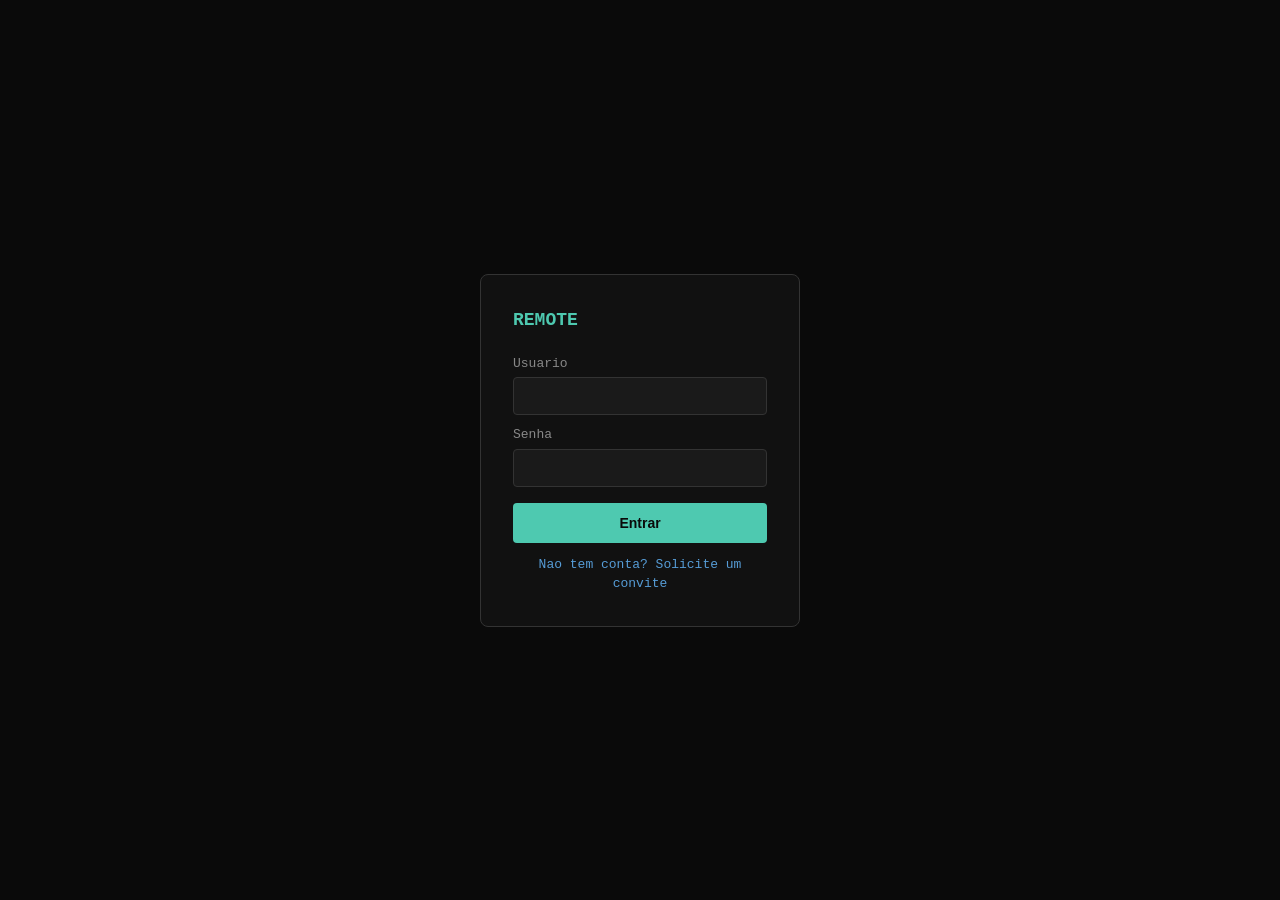
<file: web/play/index.html>
<!DOCTYPE html>
<html lang="pt-BR">
<head>
  <meta charset="UTF-8">
  <meta name="viewport" content="width=device-width, initial-scale=1.0, user-scalable=no">
  <link rel="icon" type="image/svg+xml" href="favicon.svg">
  <title>REMOTE — Jogar</title>
  <style>
    * { margin:0; padding:0; box-sizing:border-box; }
    body {
      background: #0a0a0a; color: #c8c8c8;
      font-family: 'Courier New', 'Consolas', monospace;
      font-size: 14px; line-height: 1.5;
      min-height: 100vh; display: flex; justify-content: center;
    }
    #game-container {
      width: 100%; max-width: 720px;
      display: flex; flex-direction: column;
      min-height: 100vh;
      border-left: 1px solid #1a1a1a;
      border-right: 1px solid #1a1a1a;
    }
    #header {
      background: #111; border-bottom: 1px solid #222;
      padding: 8px 16px; display: flex; justify-content: space-between;
      align-items: center; flex-shrink: 0;
    }
    #header .logo { color:#4ec9b0; font-weight:bold; font-size:16px; }
    #header .status { color:#666; font-size:12px; }
    #output {
      flex: 1; overflow-y: auto; padding: 16px;
      white-space: pre-wrap; word-wrap: break-word;
      font-size: 13px;
    }

    /* Choice buttons */
    #choices {
      display: flex; flex-wrap: wrap; gap: 6px;
      padding: 8px 12px; background: #0d0d0d;
      border-top: 1px solid #1a1a1a;
      flex-shrink: 0;
    }
    .choice-btn {
      background: #1a2a1a; color: #4ec9b0;
      border: 1px solid #2a4a2a; border-radius: 6px;
      padding: 10px 16px; font-size: 14px;
      font-family: inherit; cursor: pointer;
      flex: 1 1 auto; min-width: 60px;
      text-align: center; transition: all 0.15s;
    }
    .choice-btn:hover, .choice-btn:active {
      background: #2a4a2a; border-color: #4ec9b0;
    }

    /* Action bar */
    #actions {
      display: flex; gap: 4px;
      padding: 6px 12px; background: #0d0d0d;
      border-top: 1px solid #1a1a1a;
      flex-shrink: 0;
    }
    .action-btn {
      background: #1a1a1a; color: #888;
      border: 1px solid #2a2a2a; border-radius: 4px;
      padding: 8px 12px; font-size: 12px;
      font-family: inherit; cursor: pointer;
      flex: 1; text-align: center; transition: all 0.15s;
    }
    .action-btn:hover, .action-btn:active {
      color: #4ec9b0; border-color: #4ec9b0;
    }
    .action-btn.highlight { color: #d7ba7d; border-color: #4a3a1a; }

    /* Text input (collapsible) */
    #input-area {
      background: #111; border-top: 1px solid #222;
      padding: 6px 12px; display: flex; gap: 6px;
      flex-shrink: 0;
    }
    #input-area input {
      flex: 1; background: #1a1a1a; border: 1px solid #333;
      color: #c8c8c8; padding: 8px 12px; border-radius: 4px;
      font-family: inherit; font-size: 14px; outline: none;
    }
    #input-area input:focus { border-color: #4ec9b0; caret-color: #4ec9b0; }
    #input-area .send-btn {
      background: #4ec9b0; color: #0a0a0a; border: none;
      padding: 8px 16px; border-radius: 4px; font-weight: bold;
      font-size: 14px; cursor: pointer;
    }
    #input-area .send-btn:hover { background: #3da892; }
    #input-area.hidden { display: none; }

    /* Login overlay */
    #login-overlay {
      position: fixed; top:0; left:0; right:0; bottom:0;
      background: #0a0a0a; display: flex; align-items: center;
      justify-content: center; z-index: 10;
    }
    #login-box {
      background: #111; border: 1px solid #333; border-radius: 8px;
      padding: 32px; width: 320px; max-width: 90%;
    }
    #login-box h2 { color:#4ec9b0; margin-bottom: 20px; font-size:18px; }
    #login-box label { display:block; margin: 10px 0 4px; color:#888; font-size:13px; }
    #login-box input {
      width:100%; background:#1a1a1a; border:1px solid #333; color:#c8c8c8;
      padding:10px; border-radius:4px; font-family:inherit; font-size:14px;
    }
    #login-box .btn-login {
      width:100%; margin-top:16px; background:#4ec9b0; color:#0a0a0a;
      border:none; padding:12px; border-radius:4px; font-weight:bold;
      font-size:14px; cursor:pointer;
    }
    #login-box .btn-login:hover { background:#3da892; }
    #login-box .error { color:#d16969; font-size:13px; margin-top:8px; }
    #login-box .switch { color:#569cd6; font-size:13px; margin-top:12px; cursor:pointer; text-align:center; }
    .hidden { display:none !important; }
  </style>
</head>
<body>
      <div id="login-overlay">
    <div id="login-box">
      <h2>REMOTE</h2>
      <div id="login-form">
        <label>Usuario</label>
        <input type="text" id="login-user" autocomplete="username">
        <label>Senha</label>
        <input type="password" id="login-pass" autocomplete="current-password">
        <button class="btn-login" onclick="doLogin()">Entrar</button>
        <div id="login-error" class="error"></div>
        <div class="switch" onclick="showInvite()">Nao tem conta? Solicite um convite</div>
      </div>
      <div id="invite-modal" class="hidden">
        <p style="color:#aaa; line-height:1.6; margin-top:16px;">
          As contas sao criadas por convite.<br><br>
          Envie um e-mail para <strong style="color:#4ec9b0;">contato@rizomatico.org</strong>
          solicitando acesso que criaremos sua conta.
        </p>
        <button class="btn-login" onclick="showLogin()" style="margin-top:20px;">Voltar ao login</button>
      </div>
    </div>
  </div>

  <div id="game-container">
    <div id="header">
      <span class="logo">REMOTE</span>
      <span class="status" id="status-bar"></span>
    </div>
    <div id="output"></div>
    <div id="choices"></div>
    <div id="actions">
      <button class="action-btn" onclick="sendNum(1)">1</button>
      <button class="action-btn" onclick="sendNum(2)">2</button>
      <button class="action-btn" onclick="sendNum(3)">3</button>
      <button class="action-btn" onclick="sendNum(4)">4</button>
      <button class="action-btn" onclick="sendNum(5)">5</button>
      <button class="action-btn" onclick="sendNum(6)">6</button>
      <button class="action-btn" onclick="sendNum(7)">7</button>
      <button class="action-btn highlight" onclick="sendCmd('menu')">Menu</button>
      <button class="action-btn highlight" onclick="sendCmd('i')">Inv</button>
      <button class="action-btn highlight" onclick="sendCmd('ajuda')">?</button>
      <button class="action-btn" onclick="toggleInput()">⌨</button>
    </div>
    <div id="input-area">
      <input type="text" id="cmd-input" placeholder="Digite..." autofocus>
      <button class="send-btn" onclick="sendCmd(document.getElementById('cmd-input').value)">Ok</button>
    </div>
  </div>

  <script>
    let token = '';

    function showLogin() {
      document.getElementById('invite-modal').classList.add('hidden');
      document.getElementById('login-form').classList.remove('hidden');
    }
    function showInvite() {
      document.getElementById('login-form').classList.add('hidden');
      document.getElementById('invite-modal').classList.remove('hidden');
    }

    async function api(path, data) {
      const r = await fetch(path, {
        method: 'POST', headers: {'Content-Type': 'application/json'},
        body: JSON.stringify(data)
      });
      return r.json();
    }

    function appendOutput(text) {
      const out = document.getElementById('output');
      out.textContent += text;
      out.scrollTop = out.scrollHeight;
    }

    function parseChoices(text) {
      const choices = [];
      const lines = text.split('\n');
      for (const line of lines) {
        const m = line.match(/^\s*(\d+)\)\s(.+)/);
        if (m) choices.push({ num: parseInt(m[1]), text: m[2] });
      }
      return choices;
    }

    function updateChoices(text) {
      const container = document.getElementById('choices');
      const parsed = parseChoices(text);
      if (parsed.length === 0) {
        container.innerHTML = '';
        return;
      }
      let html = '';
      for (const c of parsed) {
        html += `<button class="choice-btn" onclick="sendNum(${c.num})">${c.num}) ${c.text}</button>`;
      }
      container.innerHTML = html;
    }

    function handleOutput(text, redraw) {
      const out = document.getElementById('output');
      if (redraw) {
        out.textContent = text;
      } else {
        out.textContent += text + '\n';
      }
      out.scrollTop = out.scrollHeight;
      updateChoices(text);
    }

    async function sendCmd(input) {
      if (!token) return;
      document.getElementById('cmd-input').value = '';
      const r = await api('/api/command', {token, input});
      if (r.output) {
        handleOutput(r.output, r.redraw);
      }
      if (!r.continue) {
        token = '';
        document.getElementById('login-overlay').classList.remove('hidden');
      }
    }

    function sendNum(n) { sendCmd(String(n)); }

    function toggleInput() {
      const el = document.getElementById('input-area');
      el.classList.toggle('hidden');
      if (!el.classList.contains('hidden')) {
        document.getElementById('cmd-input').focus();
      }
    }

    async function doLogin() {
      const user = document.getElementById('login-user').value;
      const pass = document.getElementById('login-pass').value;
      document.getElementById('login-error').textContent = '';
      const d = await api('/api/login', {username: user, password: pass});
      if (d.status === 'ok') {
        token = d.token;
        document.getElementById('login-overlay').classList.add('hidden');
        const r0 = await api('/api/command', {token, input: ''});
        if (r0.output) {
          handleOutput(r0.output, true);
        }
        if (d.world) {
          document.getElementById('status-bar').textContent = d.world;
        }
      } else {
        document.getElementById('login-error').textContent = d || 'Erro no login';
      }
    }



    document.getElementById('login-pass').addEventListener('keydown', (e) => {
      if (e.key === 'Enter') doLogin();
    });
    document.getElementById('cmd-input').addEventListener('keydown', (e) => {
      if (e.key === 'Enter') {
        sendCmd(document.getElementById('cmd-input').value);
      }
    });
  </script>
</body>
</html>
</file>
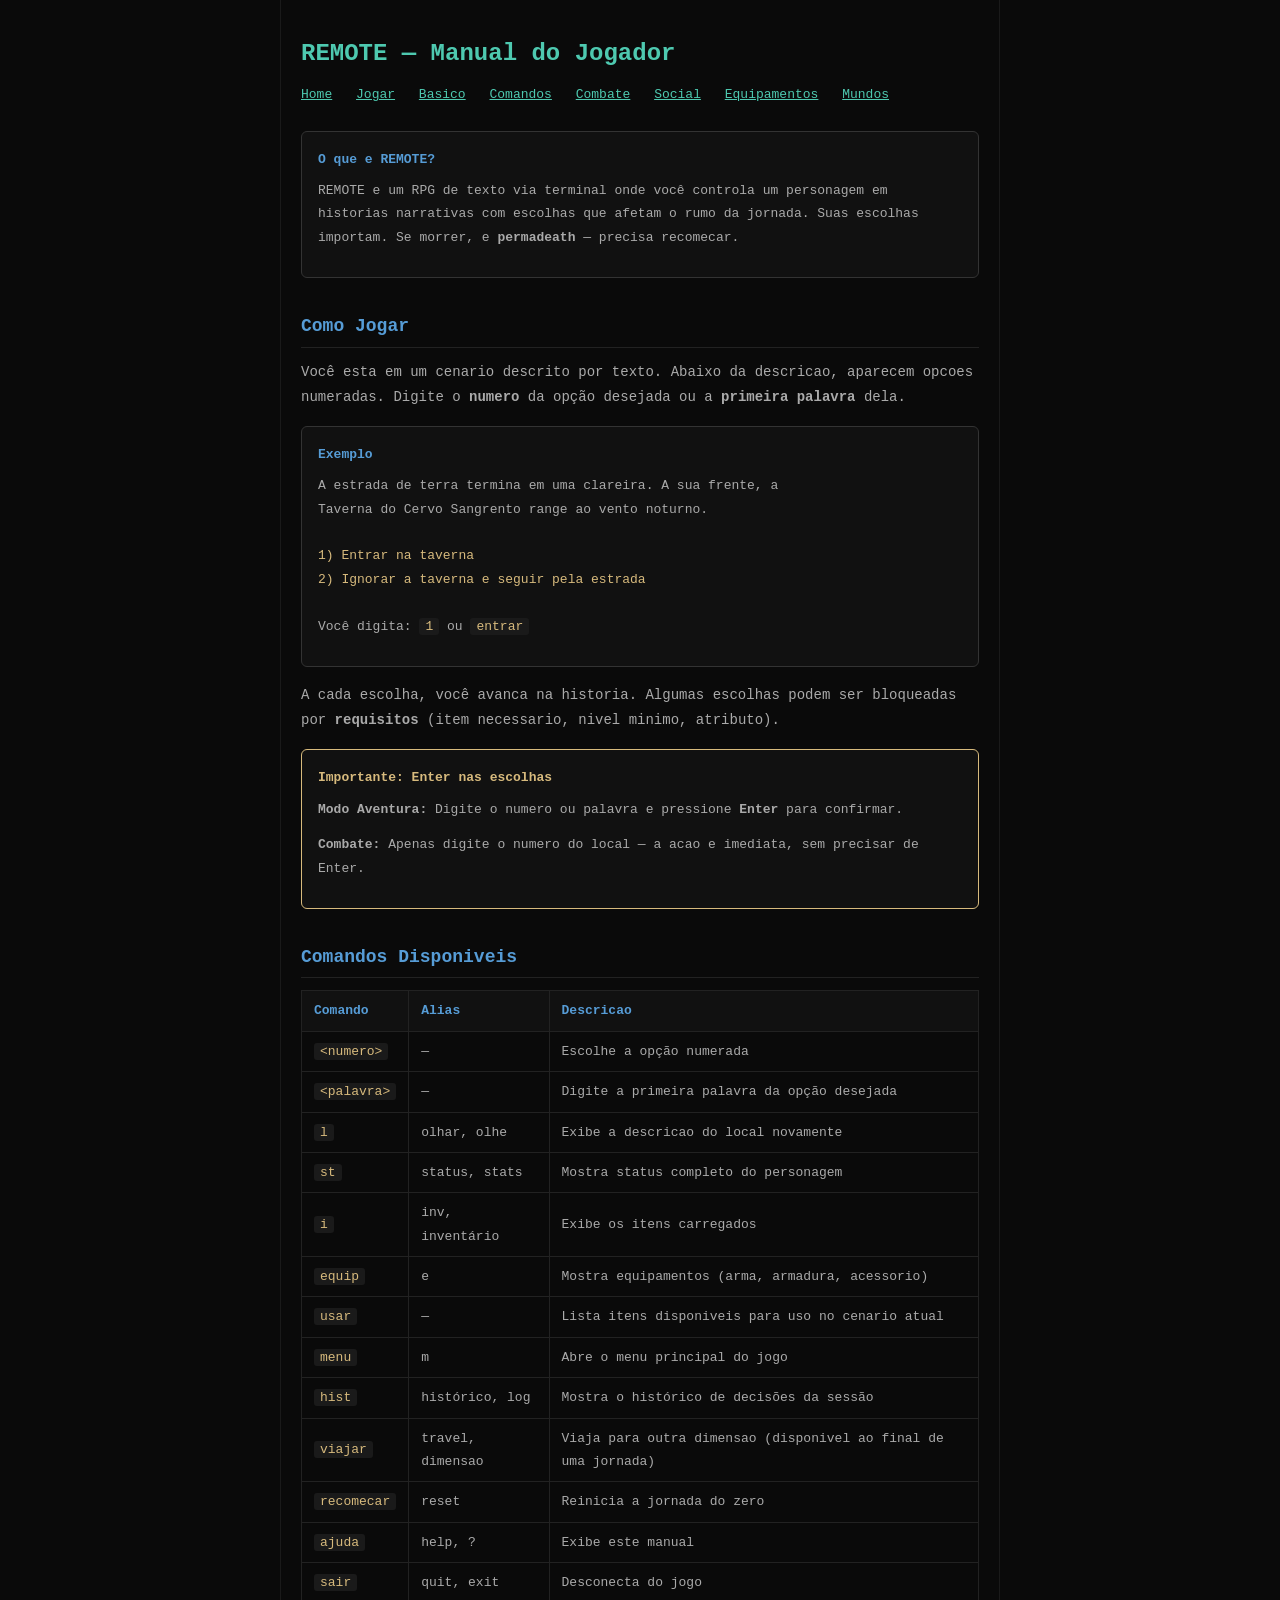
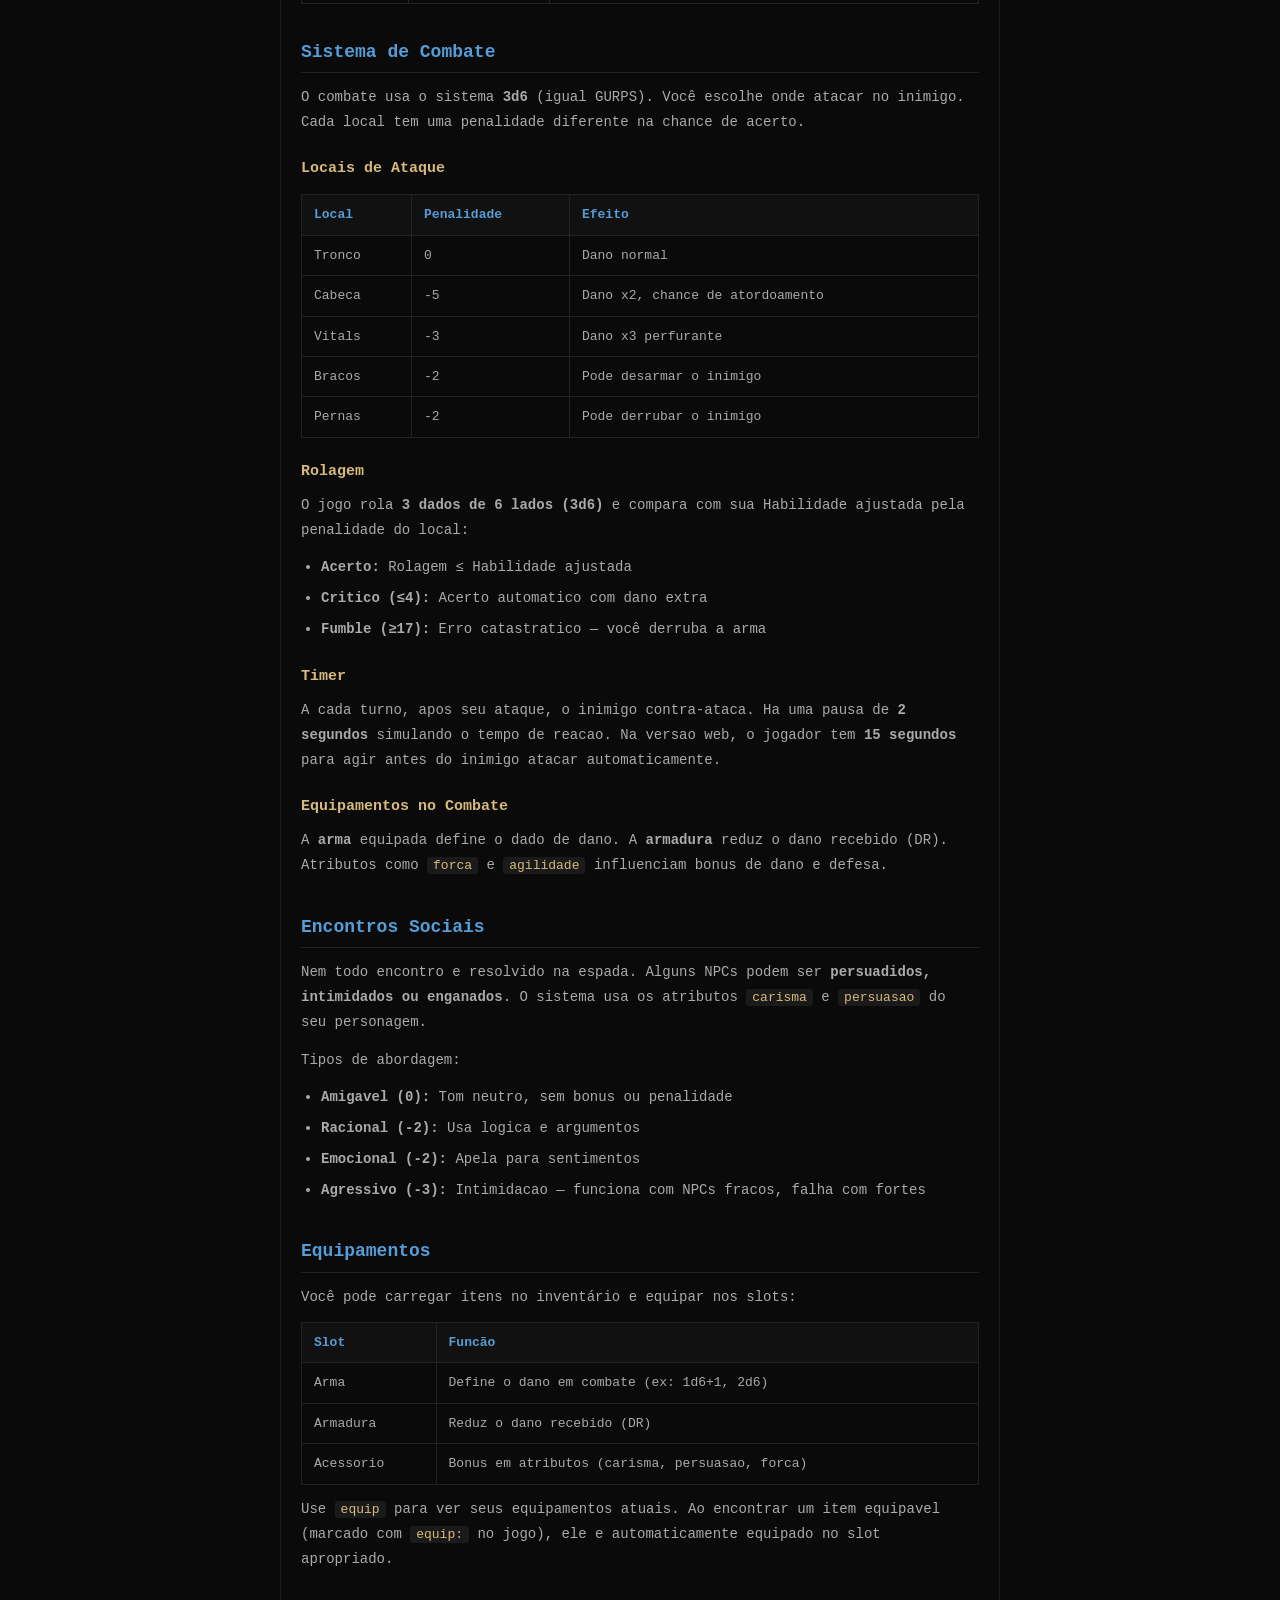
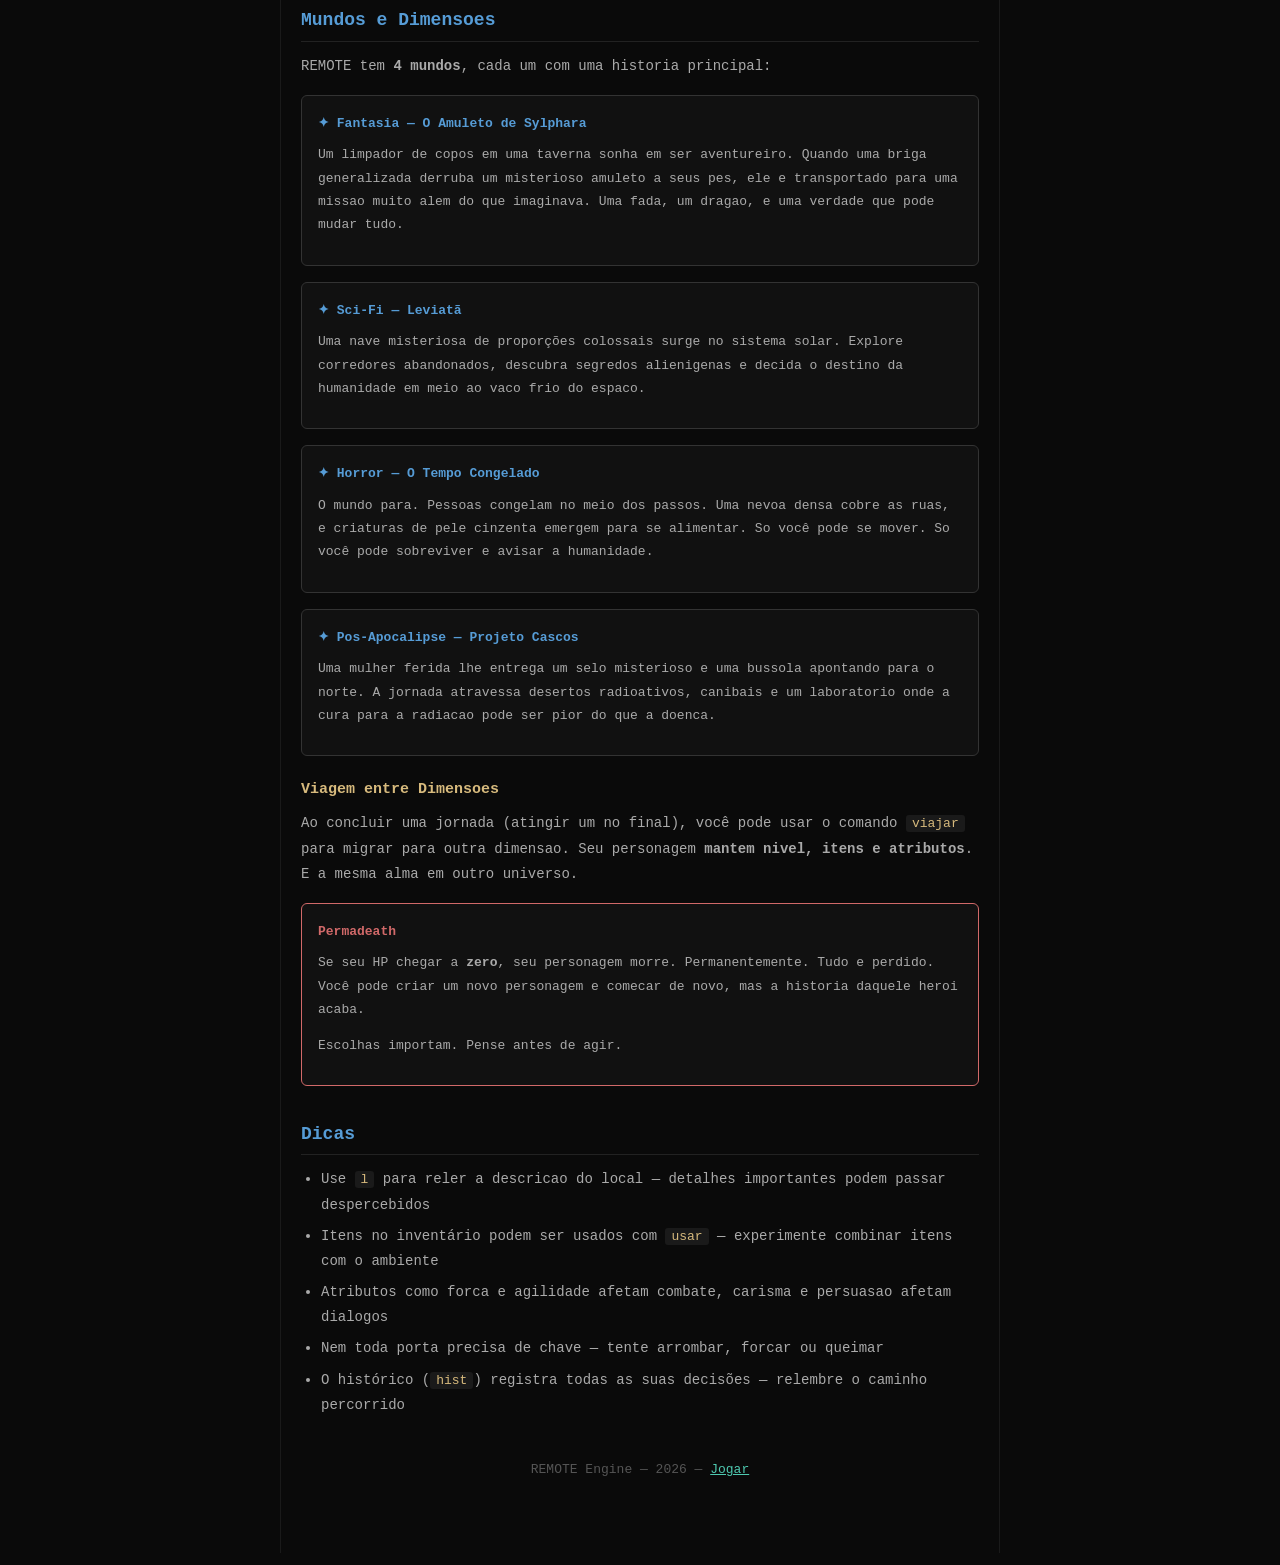
<file: web/play/manual.html>
<!DOCTYPE html>
<html lang="pt-BR">
<head>
  <meta charset="UTF-8">
  <meta name="viewport" content="width=device-width, initial-scale=1.0">
  <title>REMOTE — Manual do Jogador</title>
  <style>
    * { margin:0; padding:0; box-sizing:border-box; }
    body {
      background: #0a0a0a; color: #c8c8c8;
      font-family: 'Courier New', 'Consolas', monospace;
      font-size: 14px; line-height: 1.8;
      display: flex; justify-content: center;
    }
    .container {
      max-width: 720px; width: 100%; padding: 32px 20px 60px;
      border-left: 1px solid #1a1a1a; border-right: 1px solid #1a1a1a;
      min-height: 100vh;
    }
    h1 { color: #4ec9b0; font-size: 24px; margin-bottom: 8px; }
    h2 { color: #569cd6; font-size: 18px; margin: 32px 0 12px; border-bottom: 1px solid #222; padding-bottom: 4px; }
    h3 { color: #d7ba7d; font-size: 15px; margin: 20px 0 8px; }
    p { margin-bottom: 12px; color: #aaa; }
    ul { margin: 8px 0 16px 20px; }
    li { margin-bottom: 6px; color: #aaa; }
    code { background: #1a1a1a; color: #d7ba7d; padding: 1px 6px; border-radius: 3px; font-size: 13px; }
    .cmd { color: #4ec9b0; }
    .highlight { color: #d7ba7d; }
    .box {
      background: #111; border: 1px solid #333; border-radius: 6px;
      padding: 16px; margin: 16px 0;
    }
    .box-title { color: #569cd6; font-weight: bold; margin-bottom: 8px; font-size: 13px; }
    .box p, .box li { font-size: 13px; }
    table { width:100%; border-collapse: collapse; margin: 12px 0; font-size: 13px; }
    th, td { border: 1px solid #222; padding: 8px 12px; text-align: left; }
    th { background: #111; color: #569cd6; }
    td { color: #aaa; }
    a { color: #4ec9b0; }
    .tag { display: inline-block; background: #1a1a1a; color: #888; padding: 2px 8px; border-radius: 3px; font-size: 12px; margin: 2px; }
    .header-links { margin-bottom: 24px; font-size: 13px; }
    .header-links a { margin-right: 16px; color: #4ec9b0; }
  </style>
</head>
<body>
  <div class="container">
    <h1>REMOTE — Manual do Jogador</h1>
    <div class="header-links">
      <a href="/">Home</a>
      <a href="/play">Jogar</a>
      <a href="#basico">Basico</a>
      <a href="#comandos">Comandos</a>
      <a href="#combate">Combate</a>
      <a href="#social">Social</a>
      <a href="#equip">Equipamentos</a>
      <a href="#mundo">Mundos</a>
    </div>

    <div class="box">
      <div class="box-title">O que e REMOTE?</div>
       <p>REMOTE e um RPG de texto via terminal onde você controla um personagem em historias narrativas com escolhas que afetam o rumo da jornada. Suas escolhas importam. Se morrer, e <strong>permadeath</strong> — precisa recomecar.</p>
    </div>

    <h2 id="basico">Como Jogar</h2>
    <p>Você esta em um cenario descrito por texto. Abaixo da descricao, aparecem opcoes numeradas. Digite o <strong>numero</strong> da opção desejada ou a <strong>primeira palavra</strong> dela.</p>

    <div class="box">
      <div class="box-title">Exemplo</div>
      <p>
        A estrada de terra termina em uma clareira. A sua frente, a<br>
        Taverna do Cervo Sangrento range ao vento noturno.<br><br>
        <span class="highlight">1) Entrar na taverna</span><br>
        <span class="highlight">2) Ignorar a taverna e seguir pela estrada</span><br><br>
        Você digita: <code>1</code> ou <code>entrar</code>
      </p>
    </div>

    <p>A cada escolha, você avanca na historia. Algumas escolhas podem ser bloqueadas por <strong>requisitos</strong> (item necessario, nivel minimo, atributo).</p>

    <div class="box" style="border-color: #d7ba7d;">
      <div class="box-title" style="color: #d7ba7d;">Importante: Enter nas escolhas</div>
      <p><strong>Modo Aventura:</strong> Digite o numero ou palavra e pressione <strong>Enter</strong> para confirmar.</p>
      <p><strong>Combate:</strong> Apenas digite o numero do local — a acao e imediata, sem precisar de Enter.</p>
    </div>

    <h2 id="comandos">Comandos Disponiveis</h2>
    <table>
      <tr><th>Comando</th><th>Alias</th><th>Descricao</th></tr>
      <tr><td><code>&lt;numero&gt;</code></td><td>—</td><td>Escolhe a opção numerada</td></tr>
      <tr><td><code>&lt;palavra&gt;</code></td><td>—</td><td>Digite a primeira palavra da opção desejada</td></tr>
      <tr><td><code>l</code></td><td>olhar, olhe</td><td>Exibe a descricao do local novamente</td></tr>
      <tr><td><code>st</code></td><td>status, stats</td><td>Mostra status completo do personagem</td></tr>
      <tr><td><code>i</code></td><td>inv, inventário</td><td>Exibe os itens carregados</td></tr>
      <tr><td><code>equip</code></td><td>e</td><td>Mostra equipamentos (arma, armadura, acessorio)</td></tr>
      <tr><td><code>usar</code></td><td>—</td><td>Lista itens disponiveis para uso no cenario atual</td></tr>
      <tr><td><code>menu</code></td><td>m</td><td>Abre o menu principal do jogo</td></tr>
      <tr><td><code>hist</code></td><td>histórico, log</td><td>Mostra o histórico de decisões da sessão</td></tr>
      <tr><td><code>viajar</code></td><td>travel, dimensao</td><td>Viaja para outra dimensao (disponivel ao final de uma jornada)</td></tr>
      <tr><td><code>recomecar</code></td><td>reset</td><td>Reinicia a jornada do zero</td></tr>
      <tr><td><code>ajuda</code></td><td>help, ?</td><td>Exibe este manual</td></tr>
      <tr><td><code>sair</code></td><td>quit, exit</td><td>Desconecta do jogo</td></tr>
    </table>

    <h2 id="combate">Sistema de Combate</h2>
    <p>O combate usa o sistema <strong>3d6</strong> (igual GURPS). Você escolhe onde atacar no inimigo. Cada local tem uma penalidade diferente na chance de acerto.</p>

    <h3>Locais de Ataque</h3>
    <table>
      <tr><th>Local</th><th>Penalidade</th><th>Efeito</th></tr>
      <tr><td>Tronco</td><td>0</td><td>Dano normal</td></tr>
      <tr><td>Cabeca</td><td>-5</td><td>Dano x2, chance de atordoamento</td></tr>
      <tr><td>Vitals</td><td>-3</td><td>Dano x3 perfurante</td></tr>
      <tr><td>Bracos</td><td>-2</td><td>Pode desarmar o inimigo</td></tr>
      <tr><td>Pernas</td><td>-2</td><td>Pode derrubar o inimigo</td></tr>
    </table>

    <h3>Rolagem</h3>
    <p>O jogo rola <strong>3 dados de 6 lados (3d6)</strong> e compara com sua Habilidade ajustada pela penalidade do local:</p>
    <ul>
      <li><strong>Acerto:</strong> Rolagem ≤ Habilidade ajustada</li>
      <li><strong>Critico (≤4):</strong> Acerto automatico com dano extra</li>
      <li><strong>Fumble (≥17):</strong> Erro catastratico — você derruba a arma</li>
    </ul>

    <h3>Timer</h3>
    <p>A cada turno, apos seu ataque, o inimigo contra-ataca. Ha uma pausa de <strong>2 segundos</strong> simulando o tempo de reacao. Na versao web, o jogador tem <strong>15 segundos</strong> para agir antes do inimigo atacar automaticamente.</p>

    <h3>Equipamentos no Combate</h3>
    <p>A <strong>arma</strong> equipada define o dado de dano. A <strong>armadura</strong> reduz o dano recebido (DR). Atributos como <code>forca</code> e <code>agilidade</code> influenciam bonus de dano e defesa.</p>

    <h2 id="social">Encontros Sociais</h2>
    <p>Nem todo encontro e resolvido na espada. Alguns NPCs podem ser <strong>persuadidos, intimidados ou enganados</strong>. O sistema usa os atributos <code>carisma</code> e <code>persuasao</code> do seu personagem.</p>

    <p>Tipos de abordagem:</p>
    <ul>
      <li><strong>Amigavel (0):</strong> Tom neutro, sem bonus ou penalidade</li>
      <li><strong>Racional (-2):</strong> Usa logica e argumentos</li>
      <li><strong>Emocional (-2):</strong> Apela para sentimentos</li>
      <li><strong>Agressivo (-3):</strong> Intimidacao — funciona com NPCs fracos, falha com fortes</li>
    </ul>

    <h2 id="equip">Equipamentos</h2>
    <p>Você pode carregar itens no inventário e equipar nos slots:</p>
    <table>
      <tr><th>Slot</th><th>Funcão</th></tr>
      <tr><td>Arma</td><td>Define o dano em combate (ex: 1d6+1, 2d6)</td></tr>
      <tr><td>Armadura</td><td>Reduz o dano recebido (DR)</td></tr>
      <tr><td>Acessorio</td><td>Bonus em atributos (carisma, persuasao, forca)</td></tr>
    </table>

    <p>Use <code>equip</code> para ver seus equipamentos atuais. Ao encontrar um item equipavel (marcado com <code>equip:</code> no jogo), ele e automaticamente equipado no slot apropriado.</p>

    <h2 id="mundo">Mundos e Dimensoes</h2>
    <p>REMOTE tem <strong>4 mundos</strong>, cada um com uma historia principal:</p>

    <div class="box">
      <div class="box-title">✦ Fantasia — O Amuleto de Sylphara</div>
      <p>Um limpador de copos em uma taverna sonha em ser aventureiro. Quando uma briga generalizada derruba um misterioso amuleto a seus pes, ele e transportado para uma missao muito alem do que imaginava. Uma fada, um dragao, e uma verdade que pode mudar tudo.</p>
    </div>

    <div class="box">
      <div class="box-title">✦ Sci-Fi — Leviatã</div>
      <p>Uma nave misteriosa de proporções colossais surge no sistema solar. Explore corredores abandonados, descubra segredos alienigenas e decida o destino da humanidade em meio ao vaco frio do espaco.</p>
    </div>

    <div class="box">
      <div class="box-title">✦ Horror — O Tempo Congelado</div>
      <p>O mundo para. Pessoas congelam no meio dos passos. Uma nevoa densa cobre as ruas, e criaturas de pele cinzenta emergem para se alimentar. So você pode se mover. So você pode sobreviver e avisar a humanidade.</p>
    </div>

    <div class="box">
      <div class="box-title">✦ Pos-Apocalipse — Projeto Cascos</div>
      <p>Uma mulher ferida lhe entrega um selo misterioso e uma bussola apontando para o norte. A jornada atravessa desertos radioativos, canibais e um laboratorio onde a cura para a radiacao pode ser pior do que a doenca.</p>
    </div>

    <h3>Viagem entre Dimensoes</h3>
    <p>Ao concluir uma jornada (atingir um no final), você pode usar o comando <code>viajar</code> para migrar para outra dimensao. Seu personagem <strong>mantem nivel, itens e atributos</strong>. E a mesma alma em outro universo.</p>

    <div class="box" style="border-color: #d16969;">
      <div class="box-title" style="color: #d16969;">Permadeath</div>
      <p>Se seu HP chegar a <strong>zero</strong>, seu personagem morre. Permanentemente. Tudo e perdido. Você pode criar um novo personagem e comecar de novo, mas a historia daquele heroi acaba.</p>
      <p>Escolhas importam. Pense antes de agir.</p>
    </div>

    <h2 id="dicas">Dicas</h2>
    <ul>
      <li>Use <code>l</code> para reler a descricao do local — detalhes importantes podem passar despercebidos</li>
      <li>Itens no inventário podem ser usados com <code>usar</code> — experimente combinar itens com o ambiente</li>
      <li>Atributos como forca e agilidade afetam combate, carisma e persuasao afetam dialogos</li>
      <li>Nem toda porta precisa de chave — tente arrombar, forcar ou queimar</li>
      <li>O histórico (<code>hist</code>) registra todas as suas decisões — relembre o caminho percorrido</li>
    </ul>

    <p style="margin-top:40px; color:#555; font-size:13px; text-align:center;">
      REMOTE Engine &mdash; 2026 &mdash; <a href="/play">Jogar</a>
    </p>
  </div>
</body>
</html>
</file>
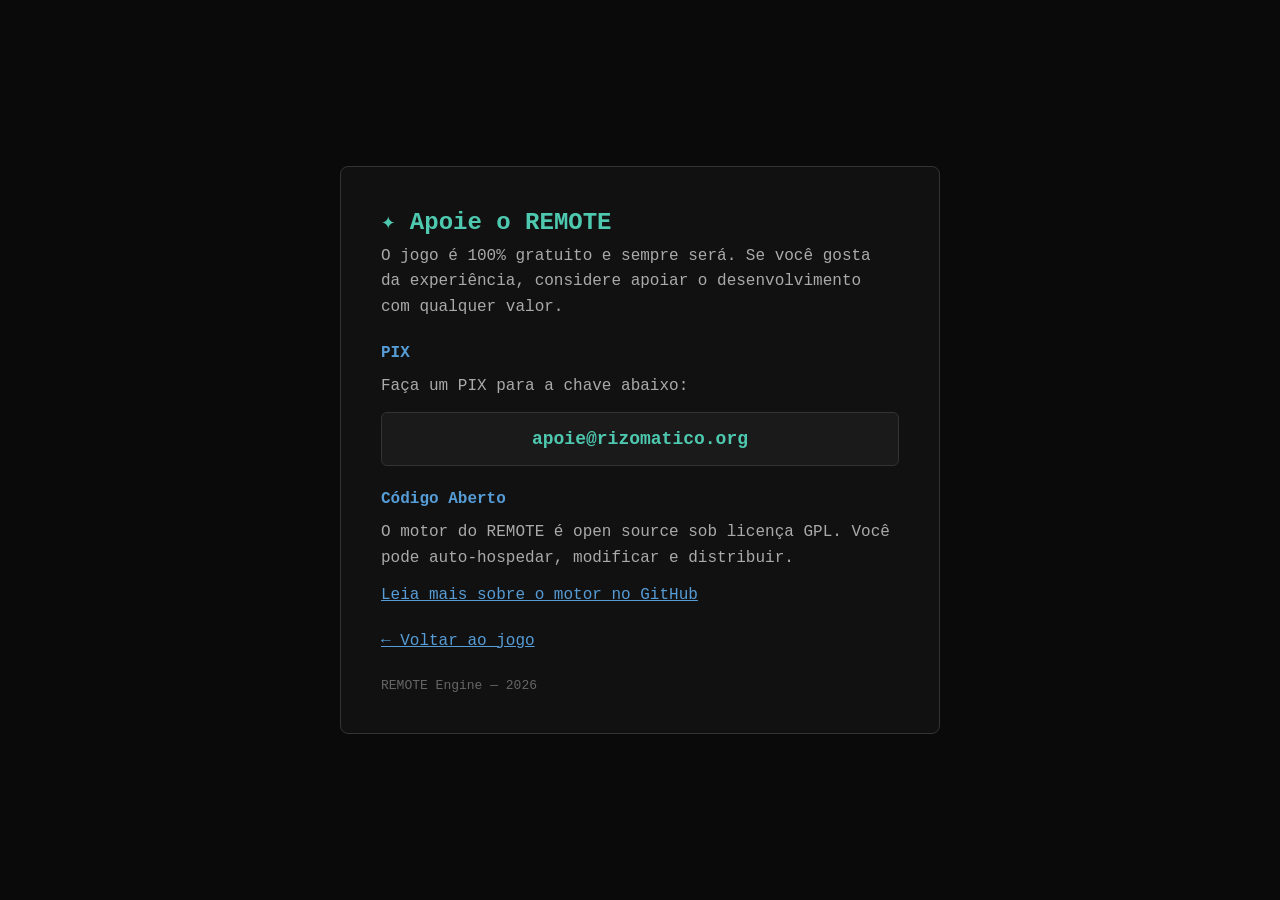
<file: web/static/assinar.html>
<!DOCTYPE html>
<html lang="pt-BR">
<head>
  <meta charset="UTF-8">
  <meta name="viewport" content="width=device-width, initial-scale=1.0">
  <title>REMOTE — Apoiar</title>
  <style>
    * { margin: 0; padding: 0; box-sizing: border-box; }
    body {
      background: #0a0a0a; color: #c8c8c8;
      font-family: 'Courier New', monospace;
      display: flex; flex-direction: column;
      align-items: center; justify-content: center;
      min-height: 100vh; padding: 20px;
    }
    .card {
      background: #111; border: 1px solid #333;
      border-radius: 8px; padding: 40px;
      max-width: 600px; width: 100%;
    }
    h1 { color: #4ec9b0; font-size: 24px; margin-bottom: 8px; }
    h2 { color: #569cd6; font-size: 16px; margin: 24px 0 12px; }
    p { line-height: 1.6; margin-bottom: 12px; color: #aaa; }
    .highlight { color: #d7ba7d; }
    .pix-key {
      background: #1a1a1a; border: 1px solid #333;
      border-radius: 6px; padding: 16px;
      font-size: 18px; text-align: center;
      color: #4ec9b0; font-weight: bold;
      margin: 12px 0; word-break: break-all;
    }
    .footer { margin-top: 24px; font-size: 13px; color: #666; }
    a { color: #569cd6; }
  </style>
</head>
<body>
  <div class="card">
    <h1>✦ Apoie o REMOTE</h1>
    <p>O jogo é 100% gratuito e sempre será. Se você gosta da experiência, considere apoiar o desenvolvimento com qualquer valor.</p>

    <h2>PIX</h2>
    <p>Faça um PIX para a chave abaixo:</p>
    <div class="pix-key">apoie@rizomatico.org</div>

    <h2>Código Aberto</h2>
    <p>O motor do REMOTE é open source sob licença GPL. Você pode auto-hospedar, modificar e distribuir.</p>
    <p><a href="#">Leia mais sobre o motor no GitHub</a></p>

    <p style="margin-top:20px;">
      <a href="/">← Voltar ao jogo</a>
    </p>
    <div class="footer">
      REMOTE Engine &mdash; 2026
    </div>
  </div>
</body>
</html>
</file>
